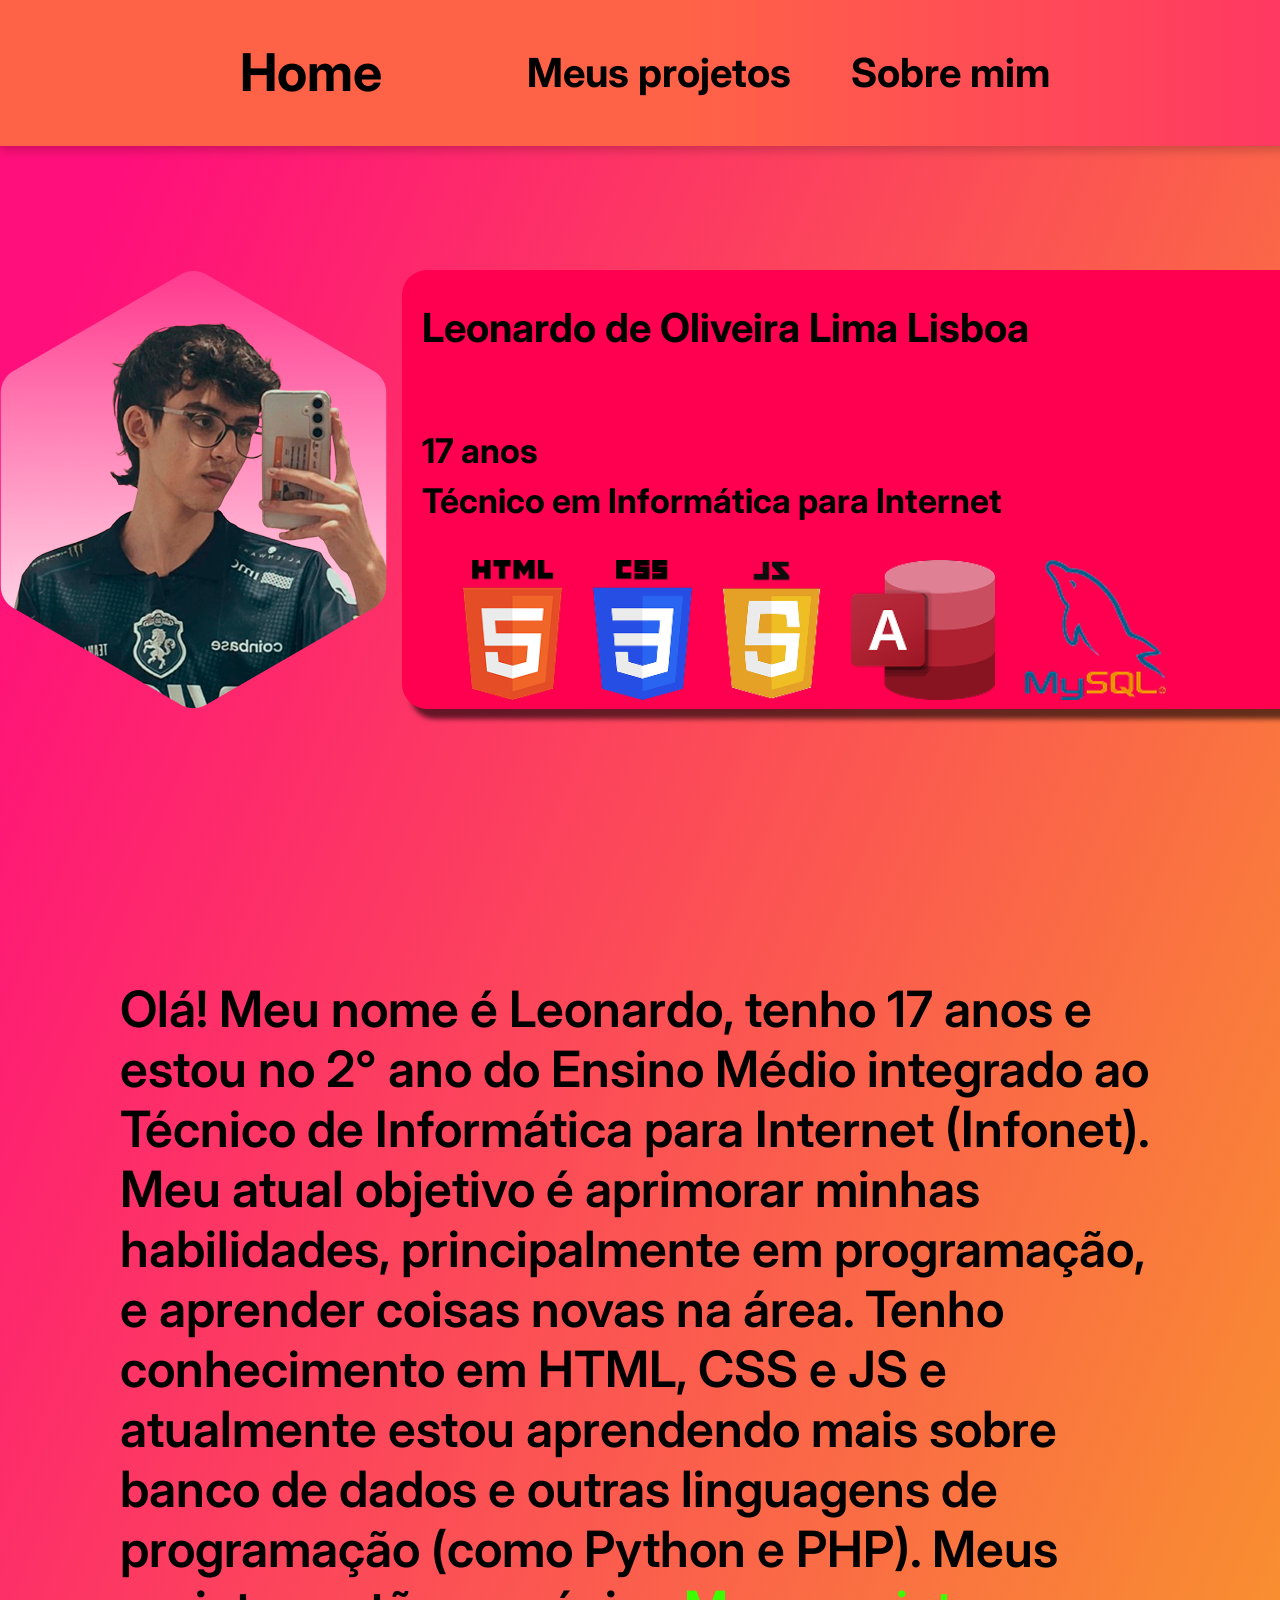
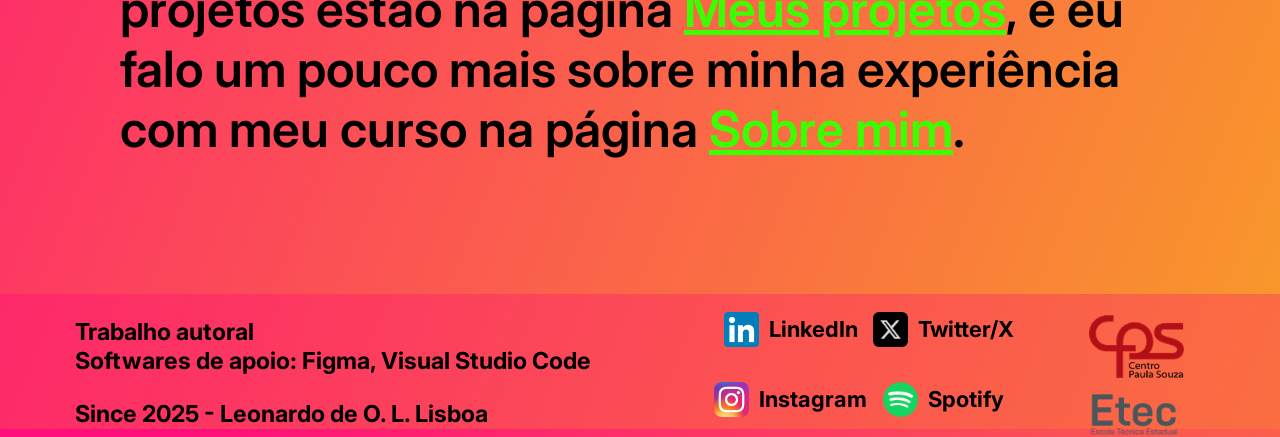
<file: index.html>
<!DOCTYPE html>
<html lang="pt-BR">
<head>
  <meta charset="UTF-8" />
  <meta name="viewport" content="width=device-width, maximum-scale=1" />
  <title>Portfólio</title>
  <link rel="preconnect" href="https://fonts.googleapis.com" />
  <link rel="preconnect" href="https://fonts.gstatic.com" crossorigin />
  <link 
    href="https://fonts.googleapis.com/css2?family=Inter:wght@100..900&display=swap" 
    rel="stylesheet"
  />
  <link rel="stylesheet" href="style.css">
</head>

<body>
  <header class="header">
    <h1><a href="#">Home</a></h1>
    <nav class="nav">
      <ul>
        <li><a href="meusprojetos.html">Meus projetos</a></li>
        <li><a href="sobremim.html">Sobre mim</a></li>
      </ul>
    </nav>
  </header>



  <main>
    <img src="img/foto eu.png" alt="">
      <div class="apresentacao">
        <h2 id="nome">Leonardo de Oliveira Lima Lisboa</h2>
        <p id="idade">17 anos <br>
            Técnico em Informática para Internet
        </p>
        <div class="logos">
            <img src="img/html logo.png" alt="">
            <img src="img/css logo.png" alt="">
            <img src="img/js logo.png" alt="">
            <img src="img/access logo.png" alt="">
            <img src="img/mysql logo.png" alt="">
        </div>
      </div>
  </main>

  <p id="bio">Olá! Meu nome é Leonardo, tenho 17 anos e estou no 2° ano do Ensino Médio integrado ao Técnico de Informática para Internet (Infonet). Meu atual objetivo é aprimorar minhas habilidades, principalmente em programação, e aprender coisas novas na área.
    Tenho conhecimento em HTML, CSS e JS e atualmente estou aprendendo mais sobre banco de dados e outras linguagens de programação (como Python e PHP). Meus projetos estão na página <a href="meusprojetos.html"><span style="color: #3BFF00; text-decoration: underline;">Meus projetos</span></a>, e eu falo um pouco mais sobre minha experiência com meu curso na página <a href="sobremim.html"><span style="color: #3BFF00; text-decoration: underline;">Sobre mim</span></a>.</p>

    <footer>
        <div class="texto-footer">
          <h3>Trabalho autoral <br>
          Softwares de apoio: Figma, Visual Studio Code</h3>
          <h3> Since 2025 - Leonardo de O. L. Lisboa</h3>
        </div>
        <div class="redes-sociais">
          <div class="redes">
            <a href="https://www.linkedin.com/in/leonardo-lisboa-22648337b">
              <img src="img/linkedin logo.png" alt="">
              <p>LinkedIn</p>
            </a>
          </div>
            <div class="redes">
              <a href="https://x.com/Supeleo_">
                <img src="img/twitter logo.png" id="twitter">
                <p>Twitter/X</p>
              </a>
            </div>
          <div class="redes">
            <a href="https://www.instagram.com/yknowleo">
              <img src="img/Instagram logo.png" alt="">
              <p>Instagram</p>
            </a>
          </div>
          <div class="redes">
            <a href="https://open.spotify.com/user/cn8j0sm9tn7v4wb02lgs0xcmz?si=4e10fc2b697541d8">
              <img src="img/spotify logo.png" alt="">
              <p>Spotify</p>
            </a>
          </div>
        </div>
        <div class="logos-footer">
          <img src="img/logo cps nobg 1.png" id="cps">
          <img src="img/Logo etec.png" id="etec">
        </div>
    </footer>

</body>
</html>
</file>
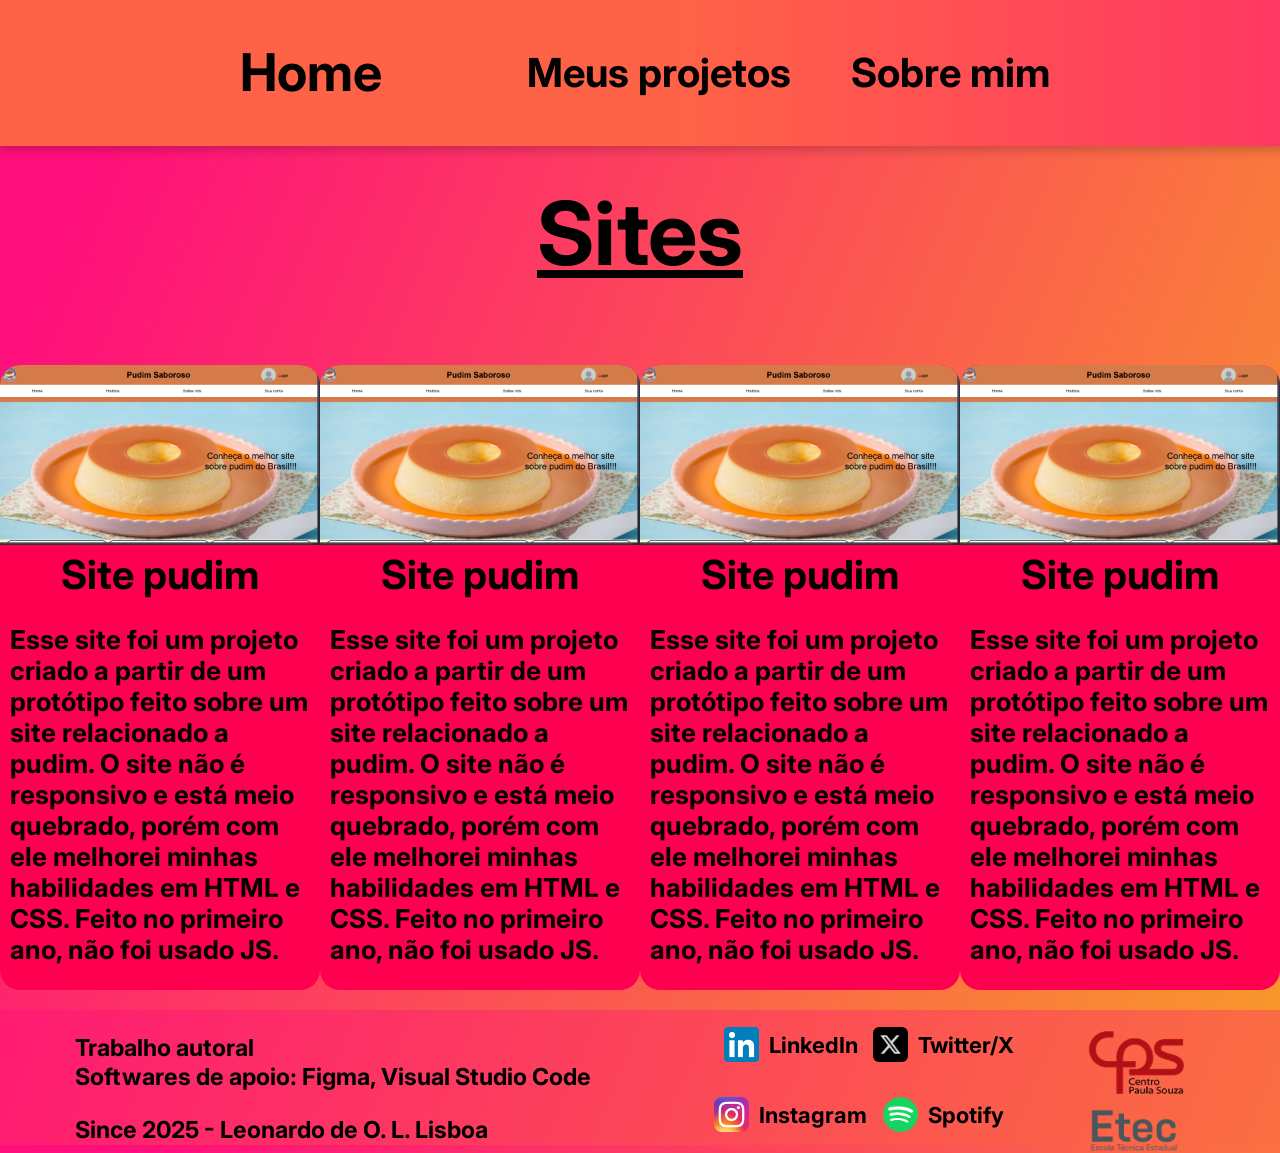
<file: meusprojetos.html>
<!DOCTYPE html>
<html lang="pt-BR">
<head>
  <meta charset="UTF-8" />
  <meta name="viewport" content="width=device-width, maximum-scale=1" />
  <title>Portfólio</title>
  <link rel="preconnect" href="https://fonts.googleapis.com" />
  <link rel="preconnect" href="https://fonts.gstatic.com" crossorigin />
  <link 
    href="https://fonts.googleapis.com/css2?family=Inter:wght@100..900&display=swap" 
    rel="stylesheet"
  />
  <link rel="stylesheet" href="meusprojetos.css">
</head>

<body>
  <header class="header">
    <h1><a href="index.html">Home</a></h1>
    <nav class="nav">
      <ul>
        <li><a href="meusprojetos.html">Meus projetos</a></li>
        <li><a href="sobremim.html">Sobre mim</a></li>
      </ul>
    </nav>
  </header>



  <main>
    <h1>Sites</h1>
  </main>

    <div class="sites">
        <div class="projetos">
            <img src="img/site pudim.png" alt="">
            <h2>Site pudim</h2>
            <p>Esse site foi um projeto criado a partir de um protótipo feito sobre um site relacionado a pudim. O site não é responsivo e está meio quebrado, porém com ele melhorei minhas habilidades em HTML e CSS. Feito no primeiro ano, não foi usado JS.
            </p>
        </div>
        <div class="projetos">
            <img src="img/site pudim.png" alt="">
            <h2>Site pudim</h2>
            <p>Esse site foi um projeto criado a partir de um protótipo feito sobre um site relacionado a pudim. O site não é responsivo e está meio quebrado, porém com ele melhorei minhas habilidades em HTML e CSS. Feito no primeiro ano, não foi usado JS.
            </p>
        </div>
        <div class="projetos">
            <img src="img/site pudim.png" alt="">
            <h2>Site pudim</h2>
            <p>Esse site foi um projeto criado a partir de um protótipo feito sobre um site relacionado a pudim. O site não é responsivo e está meio quebrado, porém com ele melhorei minhas habilidades em HTML e CSS. Feito no primeiro ano, não foi usado JS.
            </p>
        </div>
        <div class="projetos">
            <img src="img/site pudim.png" alt="">
            <h2>Site pudim</h2>
            <p>Esse site foi um projeto criado a partir de um protótipo feito sobre um site relacionado a pudim. O site não é responsivo e está meio quebrado, porém com ele melhorei minhas habilidades em HTML e CSS. Feito no primeiro ano, não foi usado JS.
            </p>
        </div>
    </div>

    <footer>
      <div class="texto-footer">
        <h3>Trabalho autoral <br>
        Softwares de apoio: Figma, Visual Studio Code</h3>
        <h3> Since 2025 - Leonardo de O. L. Lisboa</h3>
      </div>
      <div class="redes-sociais">
        <div class="redes">
          <a href="https://www.linkedin.com/in/leonardo-lisboa-22648337b">
            <img src="img/linkedin logo.png" alt="">
            <p>LinkedIn</p>
          </a>
        </div>
          <div class="redes">
            <a href="https://x.com/Supeleo_">
              <img src="img/twitter logo.png" id="twitter">
              <p>Twitter/X</p>
            </a>
          </div>
        <div class="redes">
          <a href="https://www.instagram.com/yknowleo">
            <img src="img/Instagram logo.png" alt="">
            <p>Instagram</p>
          </a>
        </div>
        <div class="redes">
          <a href="https://open.spotify.com/user/cn8j0sm9tn7v4wb02lgs0xcmz?si=4e10fc2b697541d8">
            <img src="img/spotify logo.png" alt="">
            <p>Spotify</p>
          </a>
        </div>
      </div>
      <div class="logos-footer">
        <img src="img/logo cps nobg 1.png" id="cps">
        <img src="img/Logo etec.png" id="etec">
      </div>
  </footer>

</body>
</html>
</file>
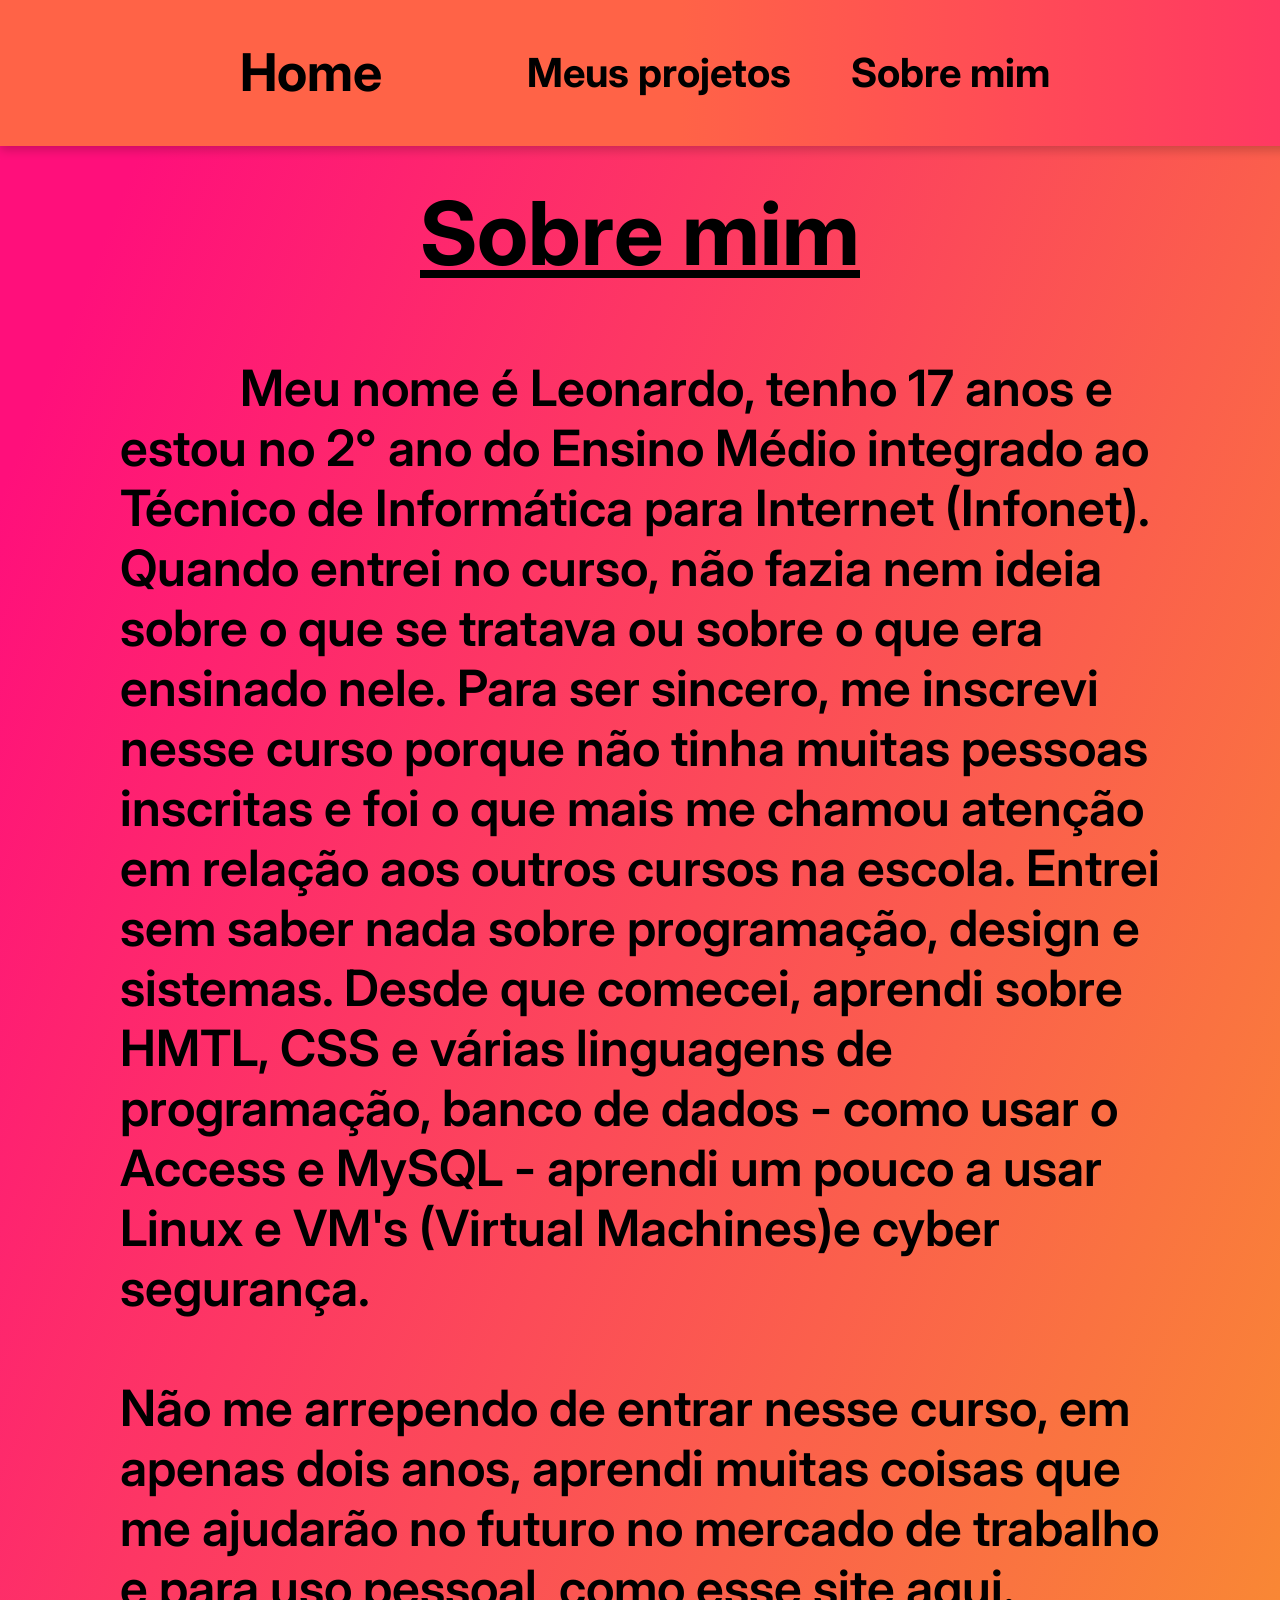
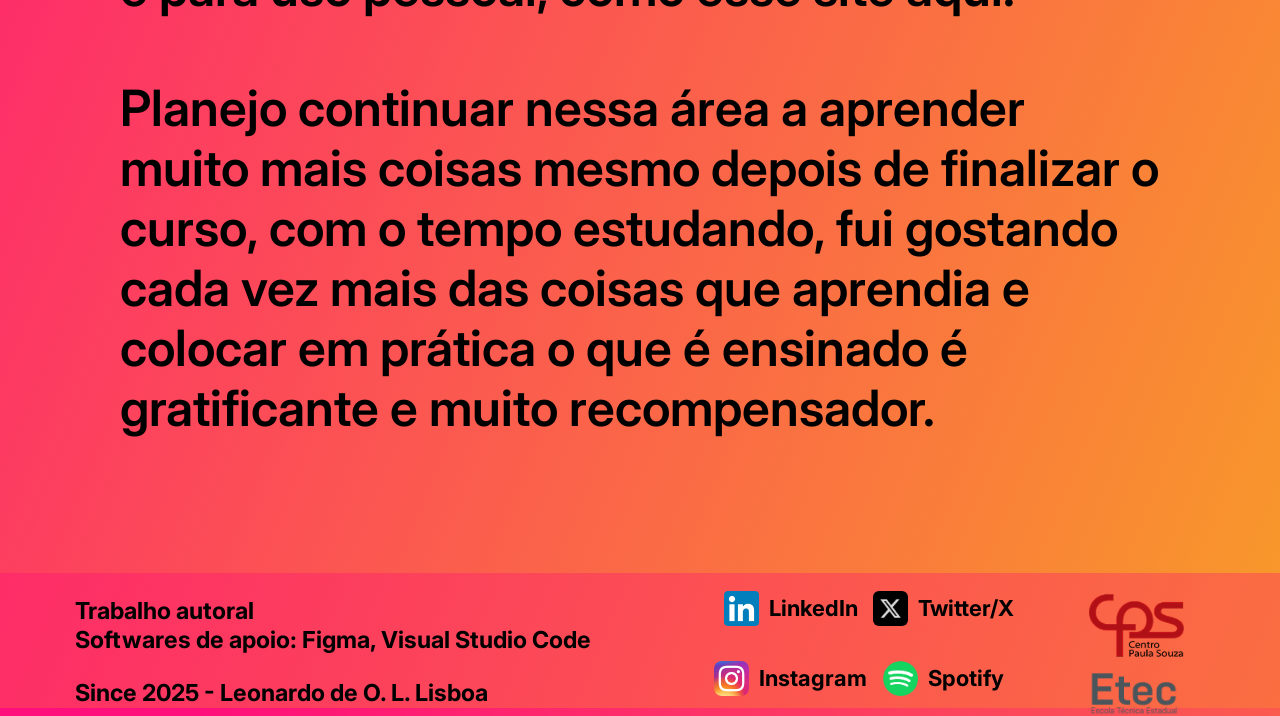
<file: sobremim.html>
<!DOCTYPE html>
<html lang="pt-BR">
<head>
  <meta charset="UTF-8" />
  <meta name="viewport" content="width=device-width, maximum-scale=1" />
  <title>Portfólio</title>
  <link rel="preconnect" href="https://fonts.googleapis.com" />
  <link rel="preconnect" href="https://fonts.gstatic.com" crossorigin />
  <link 
    href="https://fonts.googleapis.com/css2?family=Inter:wght@100..900&display=swap" 
    rel="stylesheet"
  />
  <link rel="stylesheet" href="sobremim.css">
</head>

<body>
  <header class="header">
    <h1><a href="index.html">Home</a></h1>
    <nav class="nav">
      <ul>
        <li><a href="meusprojetos.html">Meus projetos</a></li>
        <li><a href="sobremim.html">Sobre mim</a></li>
      </ul>
    </nav>
  </header>



  <main>
    <h1>Sobre mim</h1>
  </main>

  <p id="bio">
  Meu nome é Leonardo, tenho 17 anos e estou no 2° ano do Ensino Médio integrado ao Técnico de Informática para Internet (Infonet). Quando entrei no curso, não fazia nem ideia sobre o que se tratava ou sobre o que era ensinado nele. Para ser sincero, me inscrevi nesse curso porque não tinha muitas pessoas inscritas e foi o que mais me chamou atenção em relação aos outros cursos na escola. Entrei sem saber nada sobre programação, design e sistemas. Desde que comecei, aprendi sobre HMTL, CSS e várias linguagens de programação, banco de dados - como usar o Access e MySQL - aprendi um pouco a usar Linux e VM's (Virtual Machines)e cyber segurança. 
    <br> <br>
    Não me arrependo de entrar nesse curso, em apenas dois anos, aprendi muitas coisas que me ajudarão no futuro no mercado de trabalho e para uso pessoal, como esse site aqui.
    <br> <br>
    Planejo continuar nessa área a aprender muito mais coisas mesmo depois de finalizar o curso, com o tempo estudando, fui gostando cada vez mais das coisas que aprendia e colocar em prática o que é ensinado é gratificante e muito recompensador.</p>

    <footer>
      <div class="texto-footer">
        <h3>Trabalho autoral <br>
        Softwares de apoio: Figma, Visual Studio Code</h3>
        <h3> Since 2025 - Leonardo de O. L. Lisboa</h3>
      </div>
      <div class="redes-sociais">
        <div class="redes">
          <a href="https://www.linkedin.com/in/leonardo-lisboa-22648337b">
            <img src="img/linkedin logo.png" alt="">
            <p>LinkedIn</p>
          </a>
        </div>
          <div class="redes">
            <a href="https://x.com/Supeleo_">
              <img src="img/twitter logo.png" id="twitter">
              <p>Twitter/X</p>
            </a>
          </div>
        <div class="redes">
          <a href="https://www.instagram.com/yknowleo">
            <img src="img/Instagram logo.png" alt="">
            <p>Instagram</p>
          </a>
        </div>
        <div class="redes">
          <a href="https://open.spotify.com/user/cn8j0sm9tn7v4wb02lgs0xcmz?si=4e10fc2b697541d8">
            <img src="img/spotify logo.png" alt="">
            <p>Spotify</p>
          </a>
        </div>
      </div>
      <div class="logos-footer">
        <img src="img/logo cps nobg 1.png" id="cps">
        <img src="img/Logo etec.png" id="etec">
      </div>
  </footer>

</body>
</html>
</file>
<file: style.css>
/* Reset */
body {
    margin: 0;
    font-family: "Inter", sans-serif;
    background: linear-gradient(112deg,rgba(255, 15, 123, 1) 9%,rgba(248, 155, 41, 1) 100%);
}

/* Header fixo */
.header {
    position: fixed;
    top: 0;
    left: 0;
    width: 100%;
    display: flex;
    justify-content: space-between;
    align-items: center;
    background: linear-gradient(90deg, #ff6347 50%, #ff3366 100%);
    padding: 20px 40px;
    box-shadow: 0 4px 10px rgba(0,0,0,0.2);
    z-index: 1000;
}

.header h1 a {
    margin-left: 200px;
    text-decoration: none;
    color: black;
    font-weight: 700;
    font-size: 52px;
    display: inline-block;

}

.header .nav a {
    text-decoration: none;
    color: black;
    font-weight: 700;
    font-size: 40px;
    display: inline-block;
    transition: transform 0.2s ease, color 0.2s ease;
    transform-origin: center;
}

.header .nav a:hover {
    transform: scale(1.2);
    color: #3BFF00;
}

.nav {
    margin-right: 270px;
}

.nav ul {
    list-style: none;
    margin: 0;
    padding: 0;
    display: flex;
    gap: 60px;
}

/*menu principal */

main {
    width: 150vh;
    display: flex;
    background-color: transparent;
    margin: 0 auto;
    margin-top: 30vh;
}

.apresentacao {
    display: inline-block;
    padding-left: 20px;
    margin-left: 15px;
    width: 100%;
    border-radius: 25px 25px 25px 25px;
    background-color: #FF0051;
    box-shadow: 8px 10px 5px rgba(0,0,0, 0.6);
}

.apresentacao #nome {
    font-size: 40px;
    padding-bottom: 40px;
}

.apresentacao #idade {
    font-size: 34px;
    font-weight: bold;
    line-height: 50px;

}

.logos {
    margin-left: 40px;
    display: flex;
    height: 140px;
    gap: 30px;
}

/* biografia */

#bio {
    margin-top: 30vh;
    margin-inline: 120px;
    font-size: 50px;
    font-weight: 600;
    margin-bottom: 15vh;
}

/* footer */

footer {
    background-color: #ff007b4a;
    height: 15vh;
    display: flex;
    justify-content: space-between;
    width: 100%;
}

footer .texto-footer {
    font-size: 20px;
    margin-inline: 75px;
    flex-direction: column;
}

/*redes sociais*/

.redes-sociais {
    display: grid;
    grid-template-columns: repeat(2, 1fr);
    justify-items: center;
}

.redes {
    display: flex;
    align-items: center;
}

.redes a {
    text-decoration: none;
    display: flex;
    align-items: center;
    gap: 10px;
}

.redes-sociais p {
    color: black;
    font-size: 22px;
    font-weight: 700;
}

.redes-sociais img {
    height: 35px;
}

/*logos cps/etec */

.logos-footer {
    display: flex;
    flex-direction: column;
    gap: 10px;
    padding: 21px;
    margin-inline-end: 75px;
}

#cps {
    width: 95px;
}

#etec {
    width: 89px;
}

#twitter {
    background-color: black;
    border-radius: 6px;
}
</file>
<file: meusprojetos.css>
/* Reset */
body {
    margin: 0;
    font-family: "Inter", sans-serif;
    background: linear-gradient(112deg,rgba(255, 15, 123, 1) 9%,rgba(248, 155, 41, 1) 100%);
}

/* Header fixo */
.header {
    position: fixed;
    top: 0;
    left: 0;
    width: 100%;
    display: flex;
    justify-content: space-between;
    align-items: center;
    background: linear-gradient(90deg, #ff6347 50%, #ff3366 100%);
    padding: 20px 40px;
    box-shadow: 0 4px 10px rgba(0,0,0,0.2);
    z-index: 1000;
}

.header h1 a {
    margin-left: 200px;
    text-decoration: none;
    color: black;
    font-weight: 700;
    font-size: 52px;
    display: inline-block;

}

.header .nav a {
    text-decoration: none;
    color: black;
    font-weight: 700;
    font-size: 40px;
    display: inline-block;
    transition: transform 0.2s ease, color 0.2s ease;
    transform-origin: center;
}

.header .nav a:hover {
    transform: scale(1.2);
    color: #3BFF00;
}

.nav {
    margin-right: 270px;
}

.nav ul {
    list-style: none;
    margin: 0;
    padding: 0;
    display: flex;
    gap: 60px;
}

/*menu principal */

main {
    text-align: center;
    text-decoration: underline;
    font-size: 44px;
    margin-top: 20vh;
}

.sites {
    display: flex;
    justify-content: space-around;
    align-items: center;
}



.projetos {
    background: #FF0051;
    border-radius: 20px;
    max-width: 400px;
    margin: 20px auto;
    color: black;
    overflow: hidden;
  }
  
  .projetos img {
    width: 100%;     /* ocupa toda a largura da caixa */
    height: auto;    /* mantém proporção */
    display: block;  /* remove espaço branco abaixo da imagem */
  }

  .projetos h2 {
    margin-block: 5px;
    text-align: center;
    font-size: 40px;
    font-weight: 700;
  }

  .projetos p {
    margin-block: 25px;
    font-size: 26px;
    font-weight: 700;
  }
  
  .projetos h2,
  .projetos p {
    padding-inline: 10px;
  }

/* footer */

footer {
    background-color: #ff007b4a;
    height: 15vh;
    display: flex;
    justify-content: space-between;
    width: 100%;
}

footer .texto-footer {
    font-size: 20px;
    margin-inline: 75px;
    flex-direction: column;
}

/*redes sociais*/

.redes-sociais {
    display: grid;
    grid-template-columns: repeat(2, 1fr);
    justify-items: center;
}

.redes {
    display: flex;
    align-items: center;
}

.redes a {
    text-decoration: none;
    display: flex;
    align-items: center;
    gap: 10px;
}

.redes-sociais p {
    color: black;
    font-size: 22px;
    font-weight: 700;
}

.redes-sociais img {
    height: 35px;
}

/*logos cps/etec */

.logos-footer {
    display: flex;
    flex-direction: column;
    gap: 10px;
    padding: 21px;
    margin-inline-end: 75px;
}

#cps {
    width: 95px;
}

#etec {
    width: 89px;
}

#twitter {
    background-color: black;
    border-radius: 6px;
}
</file>
<file: sobremim.css>
/* Reset */
body {
    margin: 0;
    font-family: "Inter", sans-serif;
    background: linear-gradient(112deg,rgba(255, 15, 123, 1) 9%,rgba(248, 155, 41, 1) 100%);
}

/* Header fixo */
.header {
    position: fixed;
    top: 0;
    left: 0;
    width: 100%;
    display: flex;
    justify-content: space-between;
    align-items: center;
    background: linear-gradient(90deg, #ff6347 50%, #ff3366 100%);
    padding: 20px 40px;
    box-shadow: 0 4px 10px rgba(0,0,0,0.2);
    z-index: 1000;
}

.header h1 a {
    margin-left: 200px;
    text-decoration: none;
    color: black;
    font-weight: 700;
    font-size: 52px;
    display: inline-block;

}

.header .nav a {
    text-decoration: none;
    color: black;
    font-weight: 700;
    font-size: 40px;
    display: inline-block;
    transition: transform 0.2s ease, color 0.2s ease;
    transform-origin: center;
}

.header .nav a:hover {
    transform: scale(1.2);
    color: #3BFF00;
}

.nav {
    margin-right: 270px;
}

.nav ul {
    list-style: none;
    margin: 0;
    padding: 0;
    display: flex;
    gap: 60px;
}

/*menu principal */

main {
    text-align: center;
    text-decoration: underline;
    font-size: 44px;
    margin-top: 20vh;
}

/* biografia */

#bio {
    margin-top: 8vh;
    margin-inline: 120px;
    font-size: 50px;
    font-weight: 600;
    margin-bottom: 15vh;
    text-indent: 120px;
}

/* footer */

footer {
    background-color: #ff007b4a;
    height: 15vh;
    display: flex;
    justify-content: space-between;
    width: 100%;
}

footer .texto-footer {
    font-size: 20px;
    margin-inline: 75px;
    flex-direction: column;
}

/*redes sociais*/

.redes-sociais {
    display: grid;
    grid-template-columns: repeat(2, 1fr);
    justify-items: center;
}

.redes {
    display: flex;
    align-items: center;
}

.redes a {
    text-decoration: none;
    display: flex;
    align-items: center;
    gap: 10px;
}

.redes-sociais p {
    color: black;
    font-size: 22px;
    font-weight: 700;
}

.redes-sociais img {
    height: 35px;
}

/*logos cps/etec */

.logos-footer {
    display: flex;
    flex-direction: column;
    gap: 10px;
    padding: 21px;
    margin-inline-end: 75px;
}

#cps {
    width: 95px;
}

#etec {
    width: 89px;
}

#twitter {
    background-color: black;
    border-radius: 6px;
}
</file>
